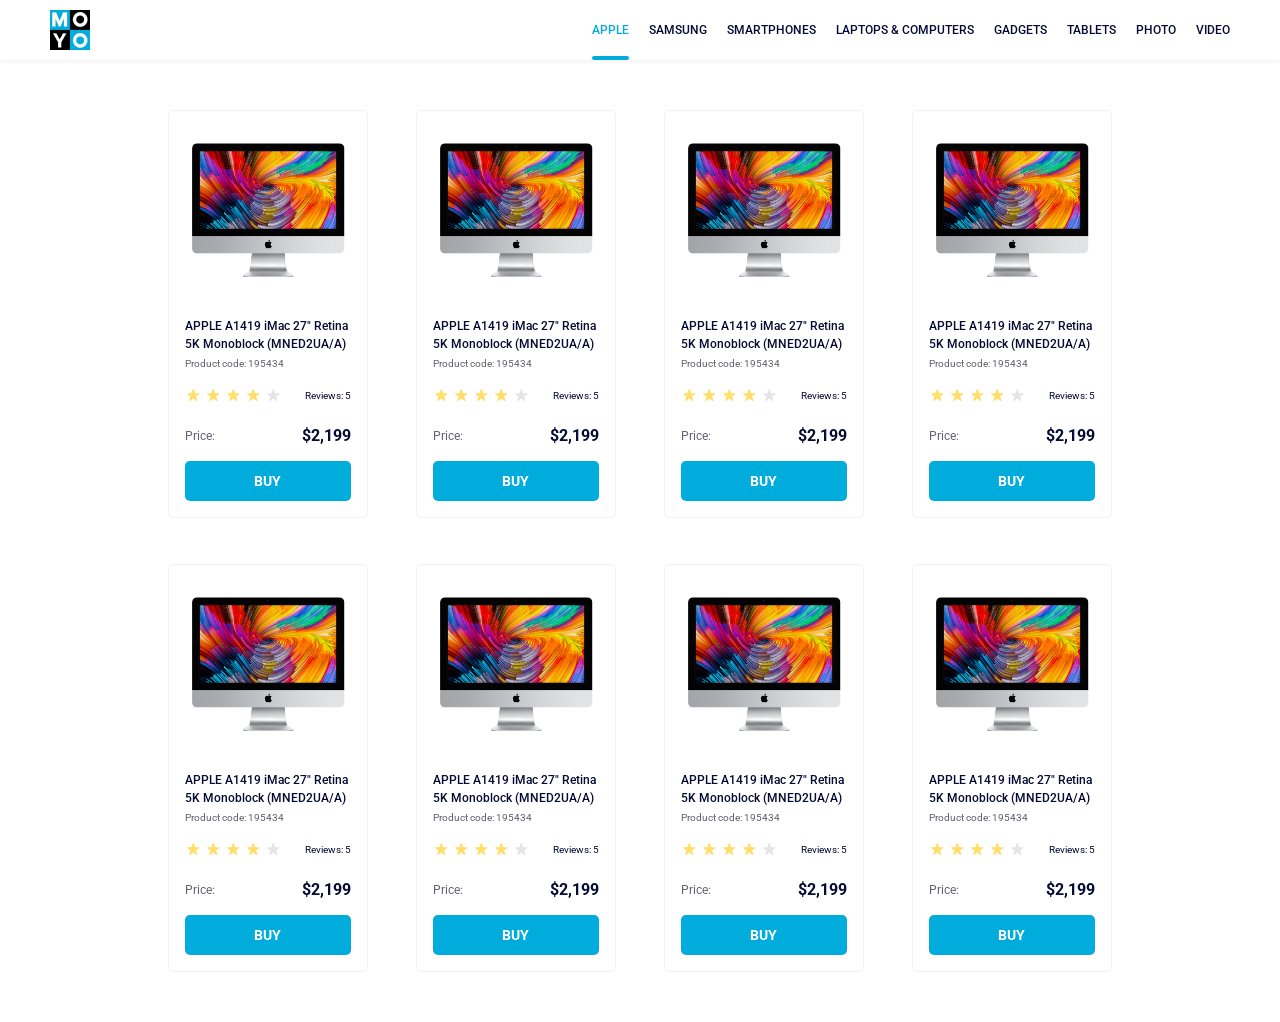
<file: index.html>
<!doctype html><html lang="en"><head><meta charset="utf-8"><meta name="viewport" content="width=device-width, initial-scale=1.0"><title>Catalog</title><link rel="preconnect" href="https://fonts.gstatic.com"><link href="https://fonts.googleapis.com/css2?family=Roboto:wght@400;500;700&display=swap" rel="stylesheet"><link rel="stylesheet" href="index.0683c916.css"></head><body>  <header class="header"> <a href="#" class="header__logo"> <img src="logo.eddae0ff.png" alt="logo"> </a> <nav class="nav"> <ul class="nav__list"> <li class="nav__item"> <a class="is-active nav__link" href="#"> Apple </a> </li> <li class="nav__item"> <a class="nav__link" href="#"> Samsung </a> </li> <li class="nav__item"> <a class="nav__link" href="#"> Smartphones </a> </li> <li class="nav__item"> <a class="nav__link" href="#" data-qa="nav-hover"> Laptops & Computers </a> </li> <li class="nav__item"> <a class="nav__link" href="#"> Gadgets </a> </li> <li class="nav__item"> <a class="nav__link" href="#"> Tablets </a> </li> <li class="nav__item"> <a class="nav__link" href="#"> Photo </a> </li> <li class="nav__item"> <a class="nav__link" href="#"> Video </a> </li> </ul> </nav> </header>   <main class="container"> <div class="card" data-qa="card"> <img src="imac.202c52ff.jpeg" alt="card image" class="card__image"> <h2 class="card__title"> APPLE A1419 iMac 27" Retina 5K Monoblock (MNED2UA/A) </h2> <p class="card__code">Product code: 195434</p> <div class="card__rate"> <div class="stars stars--4"> <div class="stars__star"></div> <div class="stars__star"></div> <div class="stars__star"></div> <div class="stars__star"></div> <div class="stars__star"></div> </div> <p class="review">Reviews: 5</p> </div> <p class="card__price"> Price: <span>$2,199</span> </p> <a class="card__btn" href="#" data-qa="card-hover"> Buy </a> </div> <div class="card" data-qa="card"> <img src="imac.202c52ff.jpeg" alt="card image" class="card__image"> <h2 class="card__title"> APPLE A1419 iMac 27" Retina 5K Monoblock (MNED2UA/A) </h2> <p class="card__code">Product code: 195434</p> <div class="card__rate"> <div class="stars stars--4"> <div class="stars__star"></div> <div class="stars__star"></div> <div class="stars__star"></div> <div class="stars__star"></div> <div class="stars__star"></div> </div> <p class="review">Reviews: 5</p> </div> <p class="card__price"> Price: <span>$2,199</span> </p> <a class="card__btn" href="#" data-qa="card-hover"> Buy </a> </div> <div class="card" data-qa="card"> <img src="imac.202c52ff.jpeg" alt="card image" class="card__image"> <h2 class="card__title"> APPLE A1419 iMac 27" Retina 5K Monoblock (MNED2UA/A) </h2> <p class="card__code">Product code: 195434</p> <div class="card__rate"> <div class="stars stars--4"> <div class="stars__star"></div> <div class="stars__star"></div> <div class="stars__star"></div> <div class="stars__star"></div> <div class="stars__star"></div> </div> <p class="review">Reviews: 5</p> </div> <p class="card__price"> Price: <span>$2,199</span> </p> <a class="card__btn" href="#" data-qa="card-hover"> Buy </a> </div> <div class="card" data-qa="card"> <img src="imac.202c52ff.jpeg" alt="card image" class="card__image"> <h2 class="card__title"> APPLE A1419 iMac 27" Retina 5K Monoblock (MNED2UA/A) </h2> <p class="card__code">Product code: 195434</p> <div class="card__rate"> <div class="stars stars--4"> <div class="stars__star"></div> <div class="stars__star"></div> <div class="stars__star"></div> <div class="stars__star"></div> <div class="stars__star"></div> </div> <p class="review">Reviews: 5</p> </div> <p class="card__price"> Price: <span>$2,199</span> </p> <a class="card__btn" href="#" data-qa="card-hover"> Buy </a> </div> <div class="card" data-qa="card"> <img src="imac.202c52ff.jpeg" alt="card image" class="card__image"> <h2 class="card__title"> APPLE A1419 iMac 27" Retina 5K Monoblock (MNED2UA/A) </h2> <p class="card__code">Product code: 195434</p> <div class="card__rate"> <div class="stars stars--4"> <div class="stars__star"></div> <div class="stars__star"></div> <div class="stars__star"></div> <div class="stars__star"></div> <div class="stars__star"></div> </div> <p class="review">Reviews: 5</p> </div> <p class="card__price"> Price: <span>$2,199</span> </p> <a class="card__btn" href="#" data-qa="card-hover"> Buy </a> </div> <div class="card" data-qa="card"> <img src="imac.202c52ff.jpeg" alt="card image" class="card__image"> <h2 class="card__title"> APPLE A1419 iMac 27" Retina 5K Monoblock (MNED2UA/A) </h2> <p class="card__code">Product code: 195434</p> <div class="card__rate"> <div class="stars stars--4"> <div class="stars__star"></div> <div class="stars__star"></div> <div class="stars__star"></div> <div class="stars__star"></div> <div class="stars__star"></div> </div> <p class="review">Reviews: 5</p> </div> <p class="card__price"> Price: <span>$2,199</span> </p> <a class="card__btn" href="#" data-qa="card-hover"> Buy </a> </div> <div class="card" data-qa="card"> <img src="imac.202c52ff.jpeg" alt="card image" class="card__image"> <h2 class="card__title"> APPLE A1419 iMac 27" Retina 5K Monoblock (MNED2UA/A) </h2> <p class="card__code">Product code: 195434</p> <div class="card__rate"> <div class="stars stars--4"> <div class="stars__star"></div> <div class="stars__star"></div> <div class="stars__star"></div> <div class="stars__star"></div> <div class="stars__star"></div> </div> <p class="review">Reviews: 5</p> </div> <p class="card__price"> Price: <span>$2,199</span> </p> <a class="card__btn" href="#" data-qa="card-hover"> Buy </a> </div> <div class="card" data-qa="card"> <img src="imac.202c52ff.jpeg" alt="card image" class="card__image"> <h2 class="card__title"> APPLE A1419 iMac 27" Retina 5K Monoblock (MNED2UA/A) </h2> <p class="card__code">Product code: 195434</p> <div class="card__rate"> <div class="stars stars--4"> <div class="stars__star"></div> <div class="stars__star"></div> <div class="stars__star"></div> <div class="stars__star"></div> <div class="stars__star"></div> </div> <p class="review">Reviews: 5</p> </div> <p class="card__price"> Price: <span>$2,199</span> </p> <a class="card__btn" href="#" data-qa="card-hover"> Buy </a> </div> </main>  </body></html>
</file>
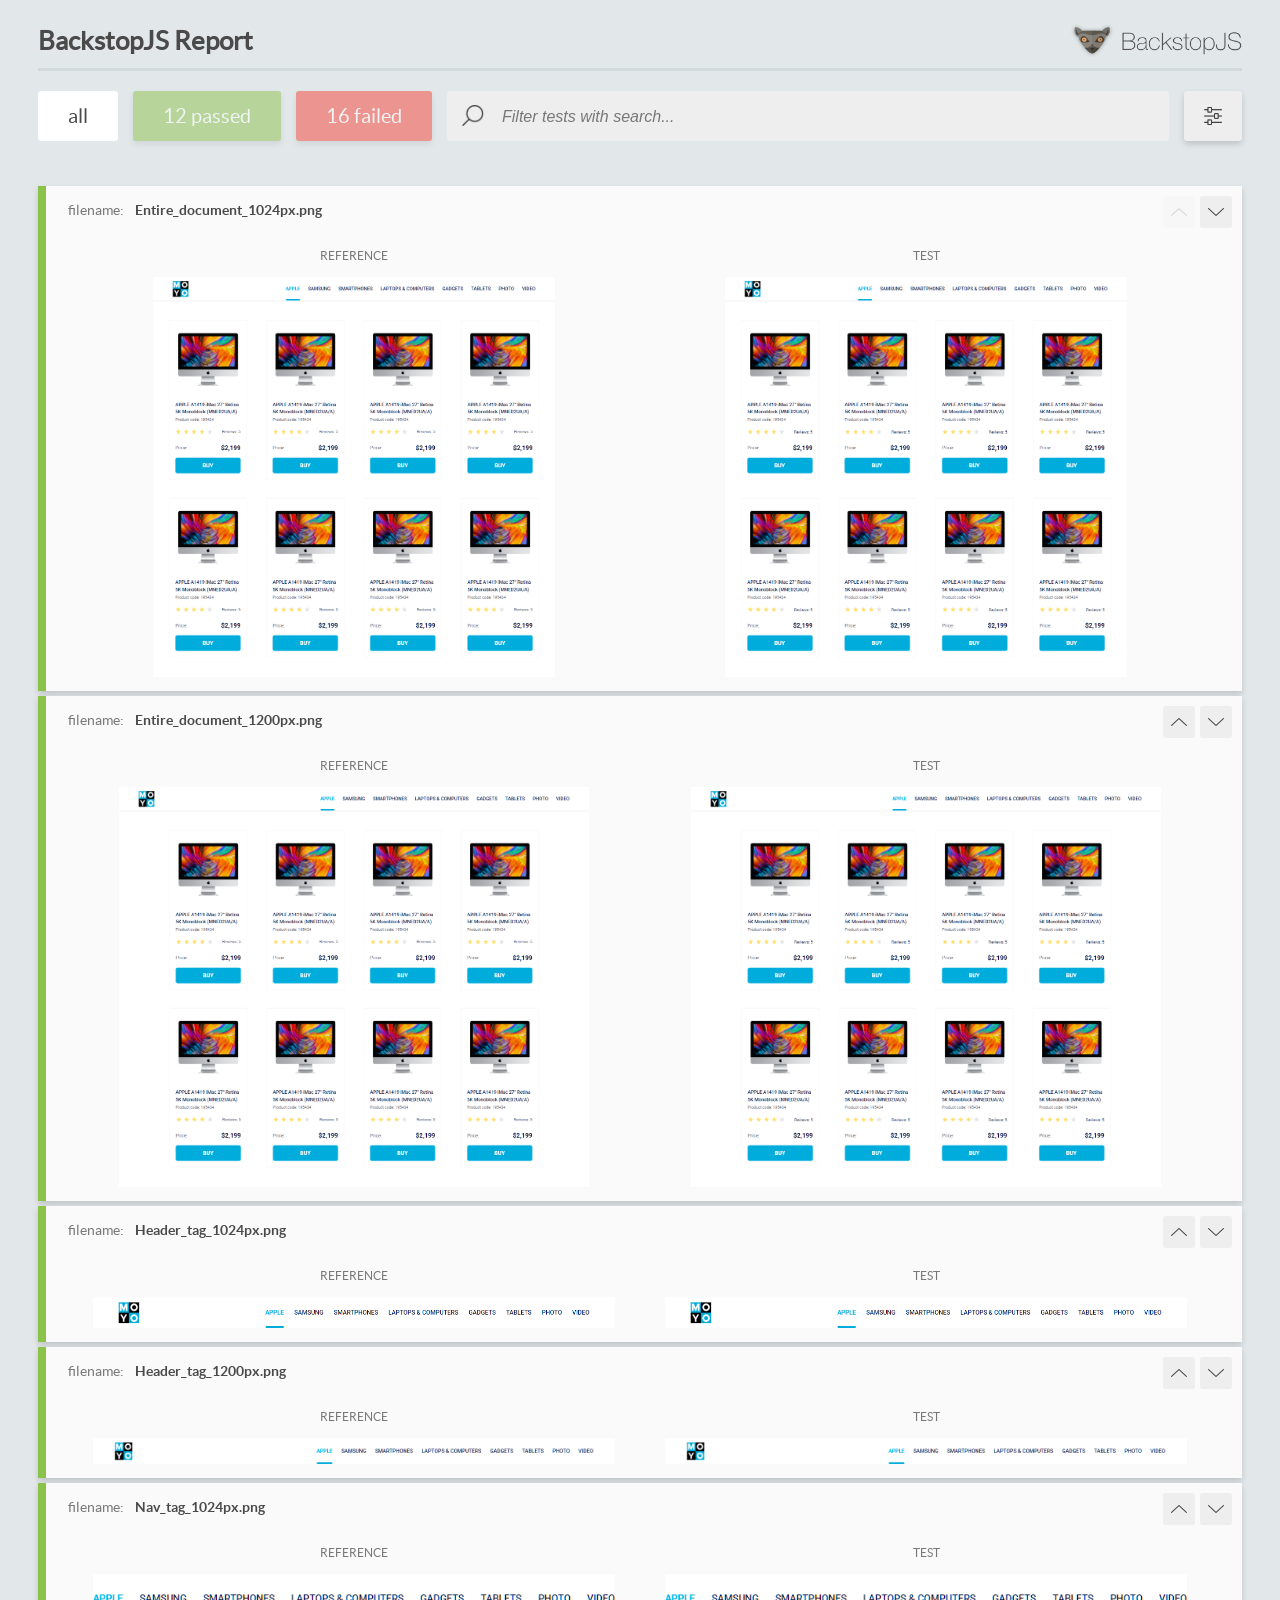
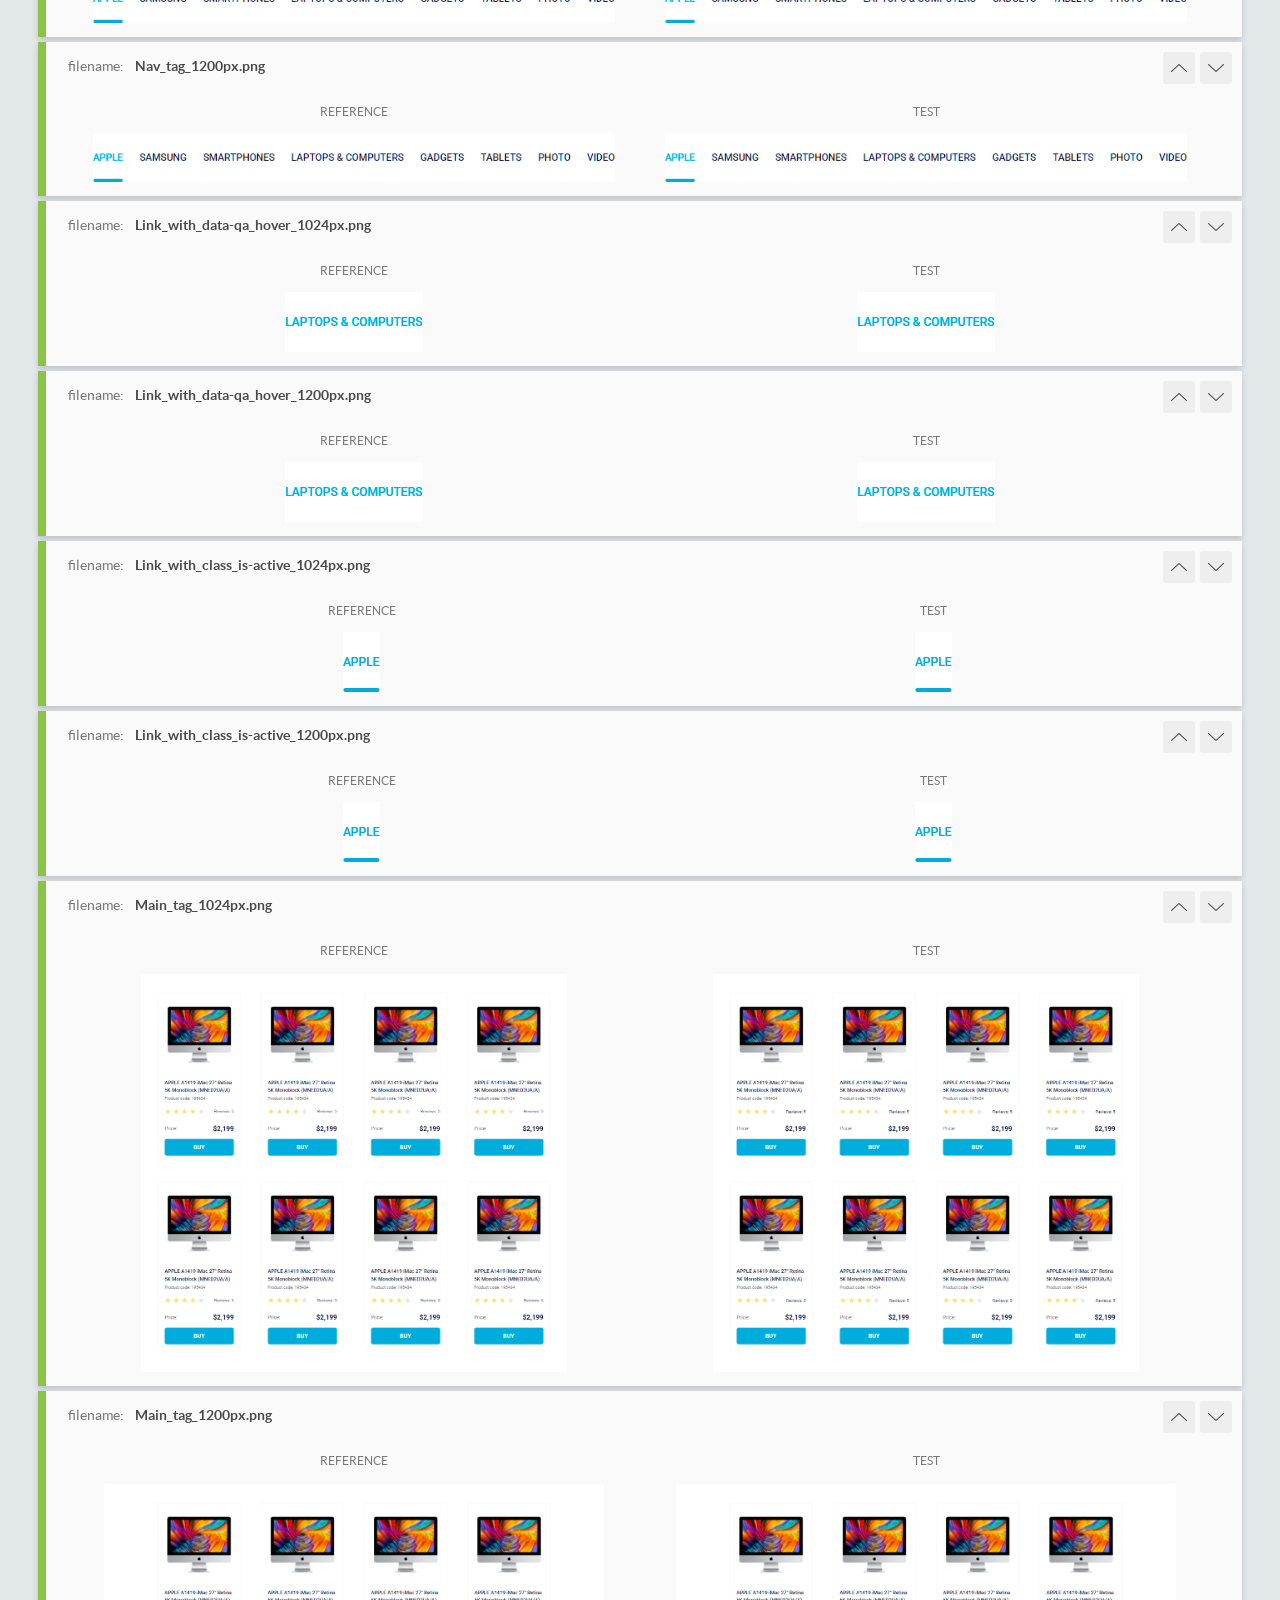
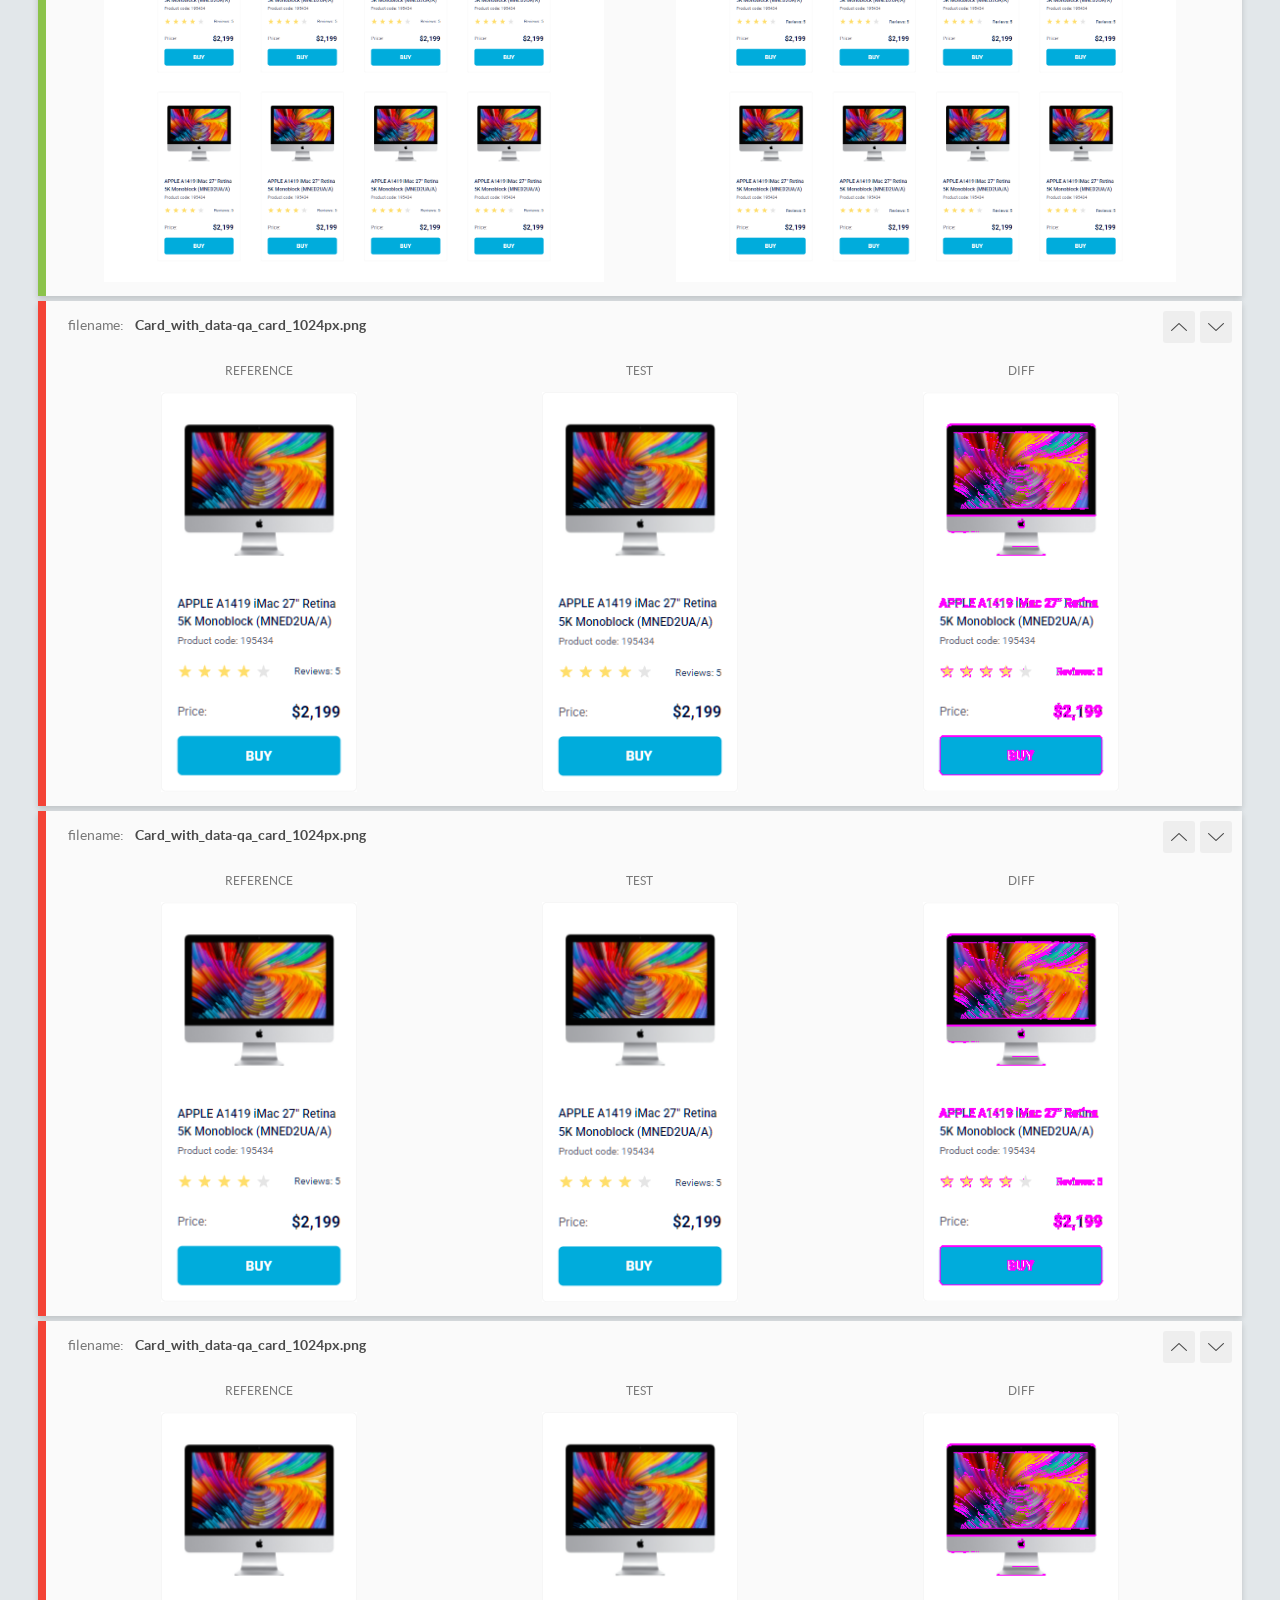
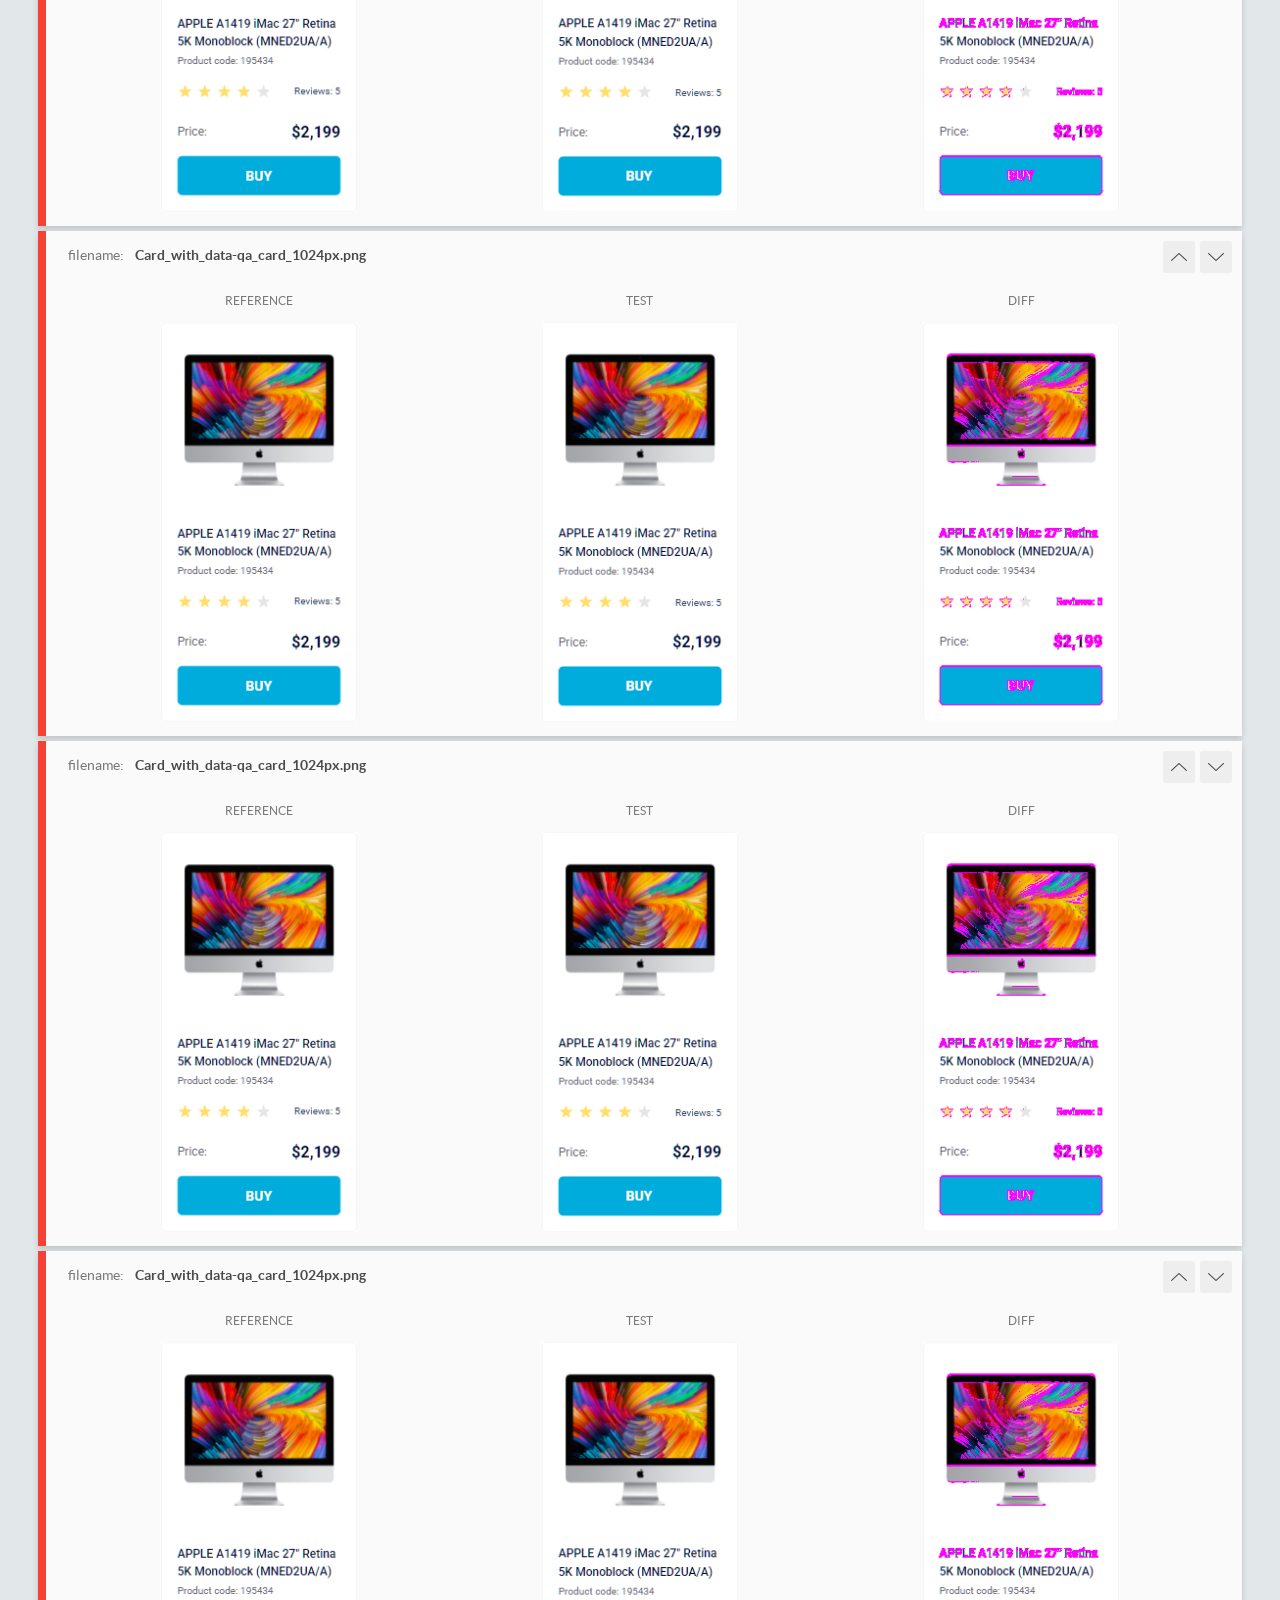
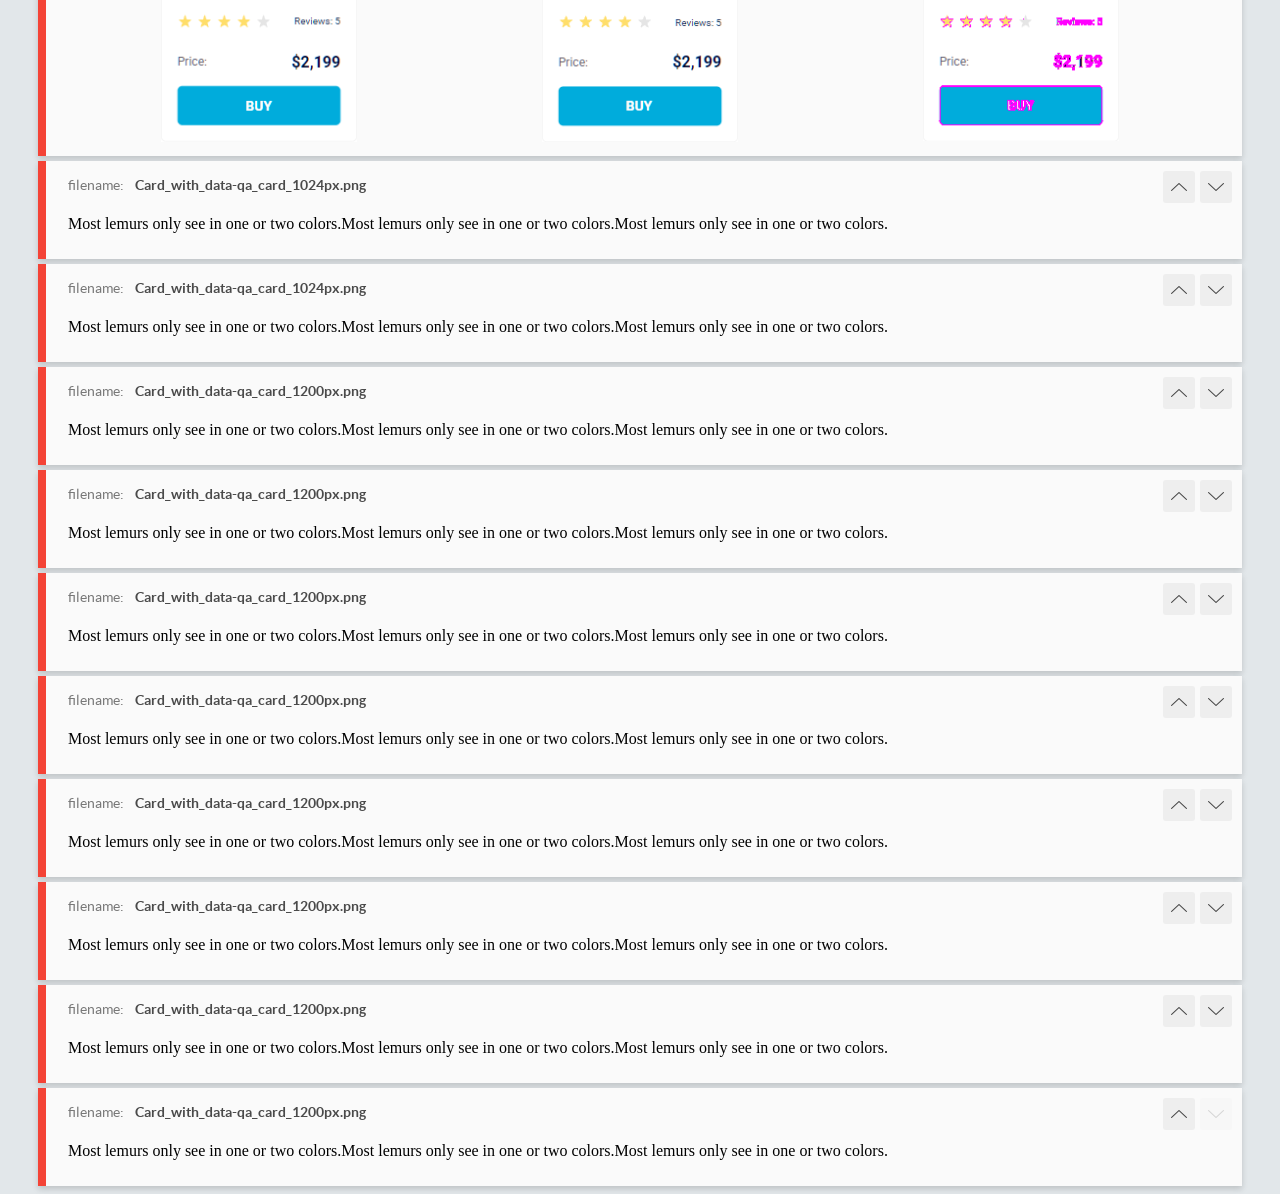
<file: report/html_report/index.html>
<!DOCTYPE html>
<html>
  <head>
    <meta charset="utf-8">
    <!-- Disable Cache -->
    <meta http-equiv="Cache-Control" content="no-cache, no-store, must-revalidate">
    <meta http-equiv="Pragma" content="no-cache">
    <meta http-equiv="Expires" content="0">

    <title>BackstopJS Report</title>

    <style>
      @font-face {
          font-family: 'latoregular';
          src: url('./assets/fonts/lato-regular-webfont.woff2') format('woff2'),
              url('./assets/fonts/lato-regular-webfont.woff') format('woff');
          font-weight: 400;
          font-style: normal;
      }
      @font-face {
          font-family: 'latobold';
          src: url('./assets/fonts/lato-bold-webfont.woff2') format('woff2'),
              url('./assets/fonts/lato-bold-webfont.woff') format('woff');
          font-weight: 700;
          font-style: normal;
      }

      .ReactModal__Body--open {
          overflow: hidden;
      }
      .ReactModal__Body--open .header {
        display: none;
      }

    </style>
  </head>
  <body style="background-color: #E2E7EA">
    <div id="root">

    </div>
    <script>
      function report (report) { // eslint-disable-line no-unused-vars
        window.tests = report;
      }
    </script>
    <script src="config.js"></script>
    <script src="index_bundle.js"></script>
  </body>
</html>
</file>
<file: index.0683c916.css>
@import "https://fonts.googleapis.com/css2?family=Roboto:wght@500&display=swap";html{scroll-behavior:smooth}body{color:#060b35;margin:0;font-family:Roboto,serif;font-style:normal;font-weight:500}*,:before,:after{box-sizing:border-box;transition:all .3s}ul{margin:0;padding:0;list-style:none}a{text-decoration:none}p{margin:0}.header{place-content:center space-between;max-width:100%;margin:0 auto;padding:0 50px;display:flex;overflow:hidden;box-shadow:0 2px 4px #0000000d}.header__logo{place-content:center;place-items:center;display:flex}.nav__link{text-align:center;color:#060b35;text-transform:uppercase;height:60px;font-size:12px;line-height:60px;display:inline-block}.nav__link:hover{color:#00acdc}.nav__item:not(:last-child){margin-right:20px}.nav__list{display:flex}.nav .is-active{color:#00acdc;position:relative}.nav .is-active:after{content:"";background-color:#00acdc;border-radius:8px;width:100%;height:4px;position:absolute;bottom:0;left:0}.card{background-color:#fff;border:1px solid #f3f3f3;border-radius:5px;width:200px;margin:0 auto;padding:32px 16px 16px}.card__image{margin-bottom:40px;width:160px;height:134px;margin-inline:auto;display:block}.card__title{margin-bottom:4px;font-size:12px;font-weight:500;line-height:18px}.card__code{color:#616070;margin-bottom:16px;font-size:10px;font-weight:400;line-height:14px}.card__rate{justify-content:space-between;align-items:center;margin-bottom:24px;display:flex}.card__rate .review{text-align:right;align-self:center;align-items:center;padding-top:2px;font-size:10px;font-weight:400;line-height:14px;display:flex}.card__price{color:#616070;justify-content:space-between;margin-bottom:16px;font-size:12px;font-weight:400;line-height:18px;display:flex}.card__price span{color:#060b35;font-size:16px;font-weight:700;line-height:18px}.card__btn{color:#fff;text-transform:uppercase;box-sizing:border-box;background-color:#00acdc;border-radius:5px;height:40px;padding:12px 70px 12px 69px;font-size:14px;font-weight:700;line-height:16px;display:block}.card__btn:hover{color:#00acdc;background-color:#fff;border:1px solid #00acdc;height:40px;padding:11px 69px 11px 68px}.card:hover{transform:scale(1.2)}.card:hover .card__title{color:#34568b}.stars{align-items:center;display:flex}.stars__star{background-image:url(star.822d561e.svg);background-position:50%;background-repeat:no-repeat;width:16px;height:16px;margin-right:4px}.stars--1 :nth-child(-n+1),.stars--2 :nth-child(-n+2),.stars--3 :nth-child(-n+3),.stars--4 :nth-child(-n+4),.stars--5 :nth-child(-n+5){background-image:url(star-active.edda4c43.svg)}.container{grid-template-columns:repeat(1,200px);justify-content:center;gap:46px 48px;padding:50px 40px;display:grid}@media (width>=488px){.container{grid-template-columns:repeat(2,200px)}}@media (width>=768px){.container{grid-template-columns:repeat(3,200px)}}@media (width>=1024px){.container{grid-template-columns:repeat(4,200px)}}
/*# sourceMappingURL=index.0683c916.css.map */
</file>
